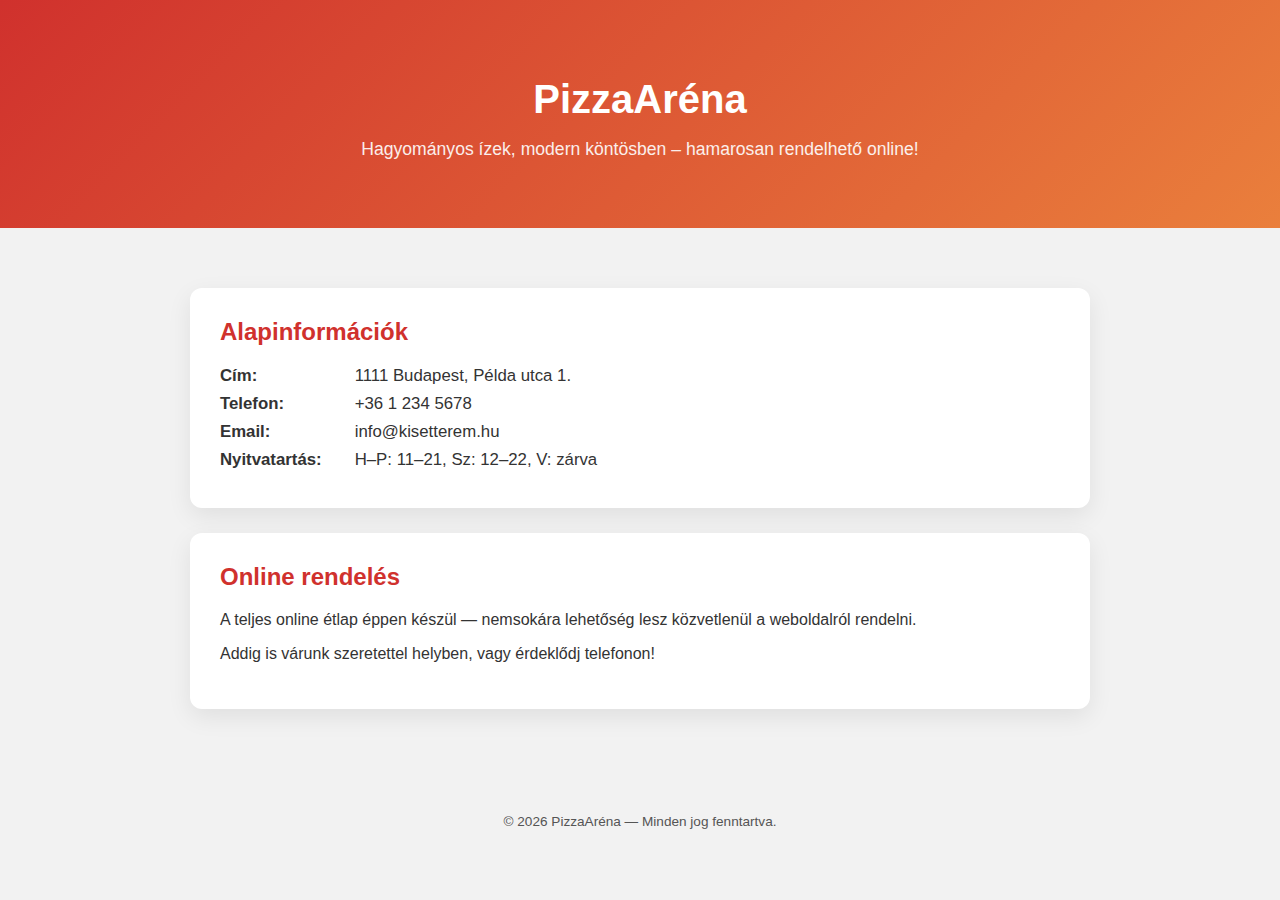
<file: static/index.html>
<!DOCTYPE html>
<html lang="hu">
<head>
  <meta charset="UTF-8">
  <title>PizzaAréna</title>
  <meta name="viewport" content="width=device-width, initial-scale=1.0">
  <style>
    body {
      margin: 0;
      font-family: "Segoe UI", Arial, sans-serif;
      background: #f2f2f2;
      color: #333;
    }

    header {
      background: linear-gradient(135deg, #d0312d, #ea7f3c);
      color: white;
      padding: 50px 20px;
      text-align: center;
    }

    header h1 {
      font-size: 2.5rem;
      margin-bottom: 10px;
    }

    header p {
      font-size: 1.1rem;
      opacity: 0.9;
    }

    .container {
      max-width: 900px;
      margin: 40px auto;
      padding: 20px;
    }

    .card {
      background: white;
      padding: 30px;
      border-radius: 12px;
      box-shadow: 0 8px 25px rgba(0,0,0,0.08);
      margin-bottom: 25px;
      animation: fadeIn 0.5s ease;
    }

    .card h2 {
      margin-top: 0;
      color: #d0312d;
    }

    .info p {
      font-size: 1.05rem;
      margin: 8px 0;
    }

    .label {
      font-weight: bold;
      display: inline-block;
      width: 130px;
    }

    footer {
      text-align: center;
      padding: 20px;
      font-size: 0.85rem;
      color: #555;
    }

    @keyframes fadeIn {
      from { opacity: 0; transform: translateY(15px); }
      to { opacity: 1; transform: translateY(0); }
    }
  </style>
</head>
<body>

  <header>
    <h1>PizzaAréna</h1>
    <p>Hagyományos ízek, modern köntösben – hamarosan rendelhető online!</p>
  </header>

  <div class="container">

    <div class="card info">
      <h2>Alapinformációk</h2>
      <p><span class="label">Cím:</span> 1111 Budapest, Példa utca 1.</p>
      <p><span class="label">Telefon:</span> +36 1 234 5678</p>
      <p><span class="label">Email:</span> info@kisetterem.hu</p>
      <p><span class="label">Nyitvatartás:</span> H–P: 11–21, Sz: 12–22, V: zárva</p>
    </div>

    <div class="card">
      <h2>Online rendelés</h2>
      <p>
        A teljes online étlap éppen készül — nemsokára lehetőség lesz közvetlenül a weboldalról rendelni.
      </p>
      <p>
        Addig is várunk szeretettel helyben, vagy érdeklődj telefonon!
      </p>
    </div>

  </div>

  <footer>
    &copy; <span id="year"></span> PizzaAréna — Minden jog fenntartva.
  </footer>

  <script>
    document.getElementById("year").textContent = new Date().getFullYear();
  </script>

</body>
</html>
</file>
